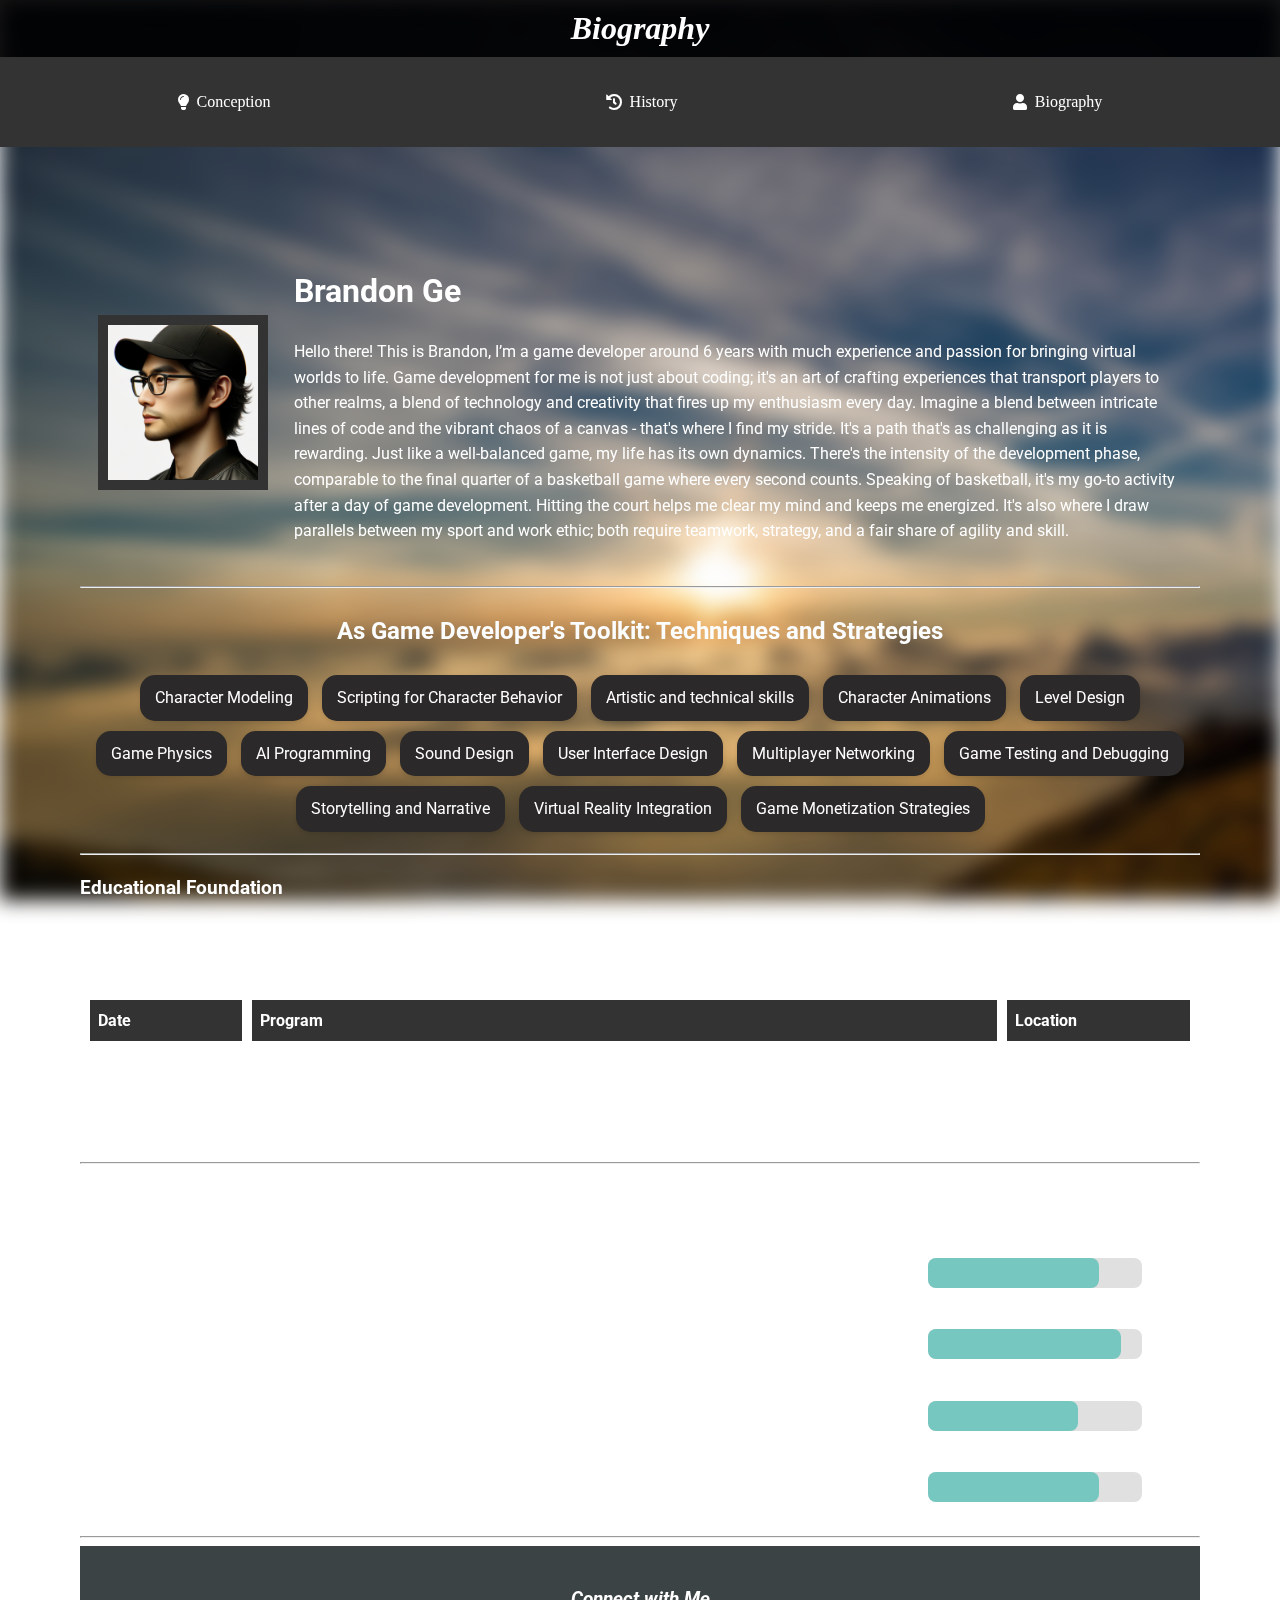
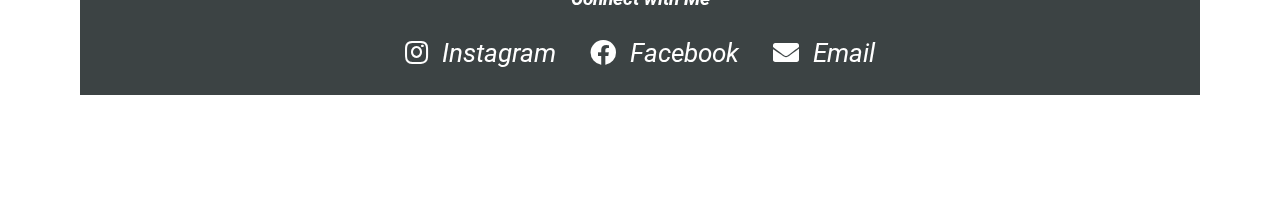
<file: Biography.html>
<!DOCTYPE html>
<html lang="en" dir="ltr">
  <head>
    <link rel="icon" type="image/x-icon" href="ico.png">
    <link rel="stylesheet" href="https://cdnjs.cloudflare.com/ajax/libs/font-awesome/5.15.1/css/all.min.css">
    <link href="https://fonts.googleapis.com/css2?family=Roboto:wght@400;700&display=swap" rel="stylesheet">
    <link rel="stylesheet" href="styless_bio.css">
    <meta charset="utf-8">
    <title>Brandon Ge Personal Site</title>

  </head>

  <body>
    <!-- Reference come from: Content inspired by Boardroom article 'Partnerships are a Good Thing… Perhaps.' at https://boardroom.global/partnerships-are-a-good-thing-perhaps/ -->
    <div class="bg-image"></div>
    <div class="biography-header">
      <h1>Biography</h1>
    </div>

    <nav class="navbar">
      <ul>
          <li><a href="index.html"><i class="fas fa-lightbulb"></i> Conception</a></li>
          <li><a href="History.html"><i class="fas fa-history"></i> History</a></li>
          <li><a href="Biography.html"><i class="fas fa-user"></i> Biography</a></li>
      </ul>
  </nav>
  <div class="main-content">
    
    <table>
      <tr>
        <td><img src="Brandon.PNG" alt="Brandon profile picture" class="profile-picture"></td>
        <td><h1> Brandon Ge</h1> 
        <p>Hello there! This is Brandon, I’m a game developer around 6 years with much experience and passion for bringing virtual worlds to life. Game development for me is not just about coding; it's an art of crafting experiences that transport players to other realms, a blend of technology and creativity that fires up my enthusiasm every day. 
          Imagine a blend between intricate lines of code and the vibrant chaos of a canvas - that's where I find my stride.
          It's a path that's as challenging as it is rewarding. Just like a well-balanced game, my life has its own dynamics. There's the intensity of the development phase, comparable to the final quarter of a basketball game where every second counts. Speaking of basketball, it's my go-to activity after a day of game development. Hitting the court helps me clear my mind and keeps me energized. It's also where I draw parallels between my sport and work ethic;
          both require teamwork, strategy, and a fair share of agility and skill.</p></td>
      </tr>
    </table>
  

    <hr>
    <div class="game-development-section">
    <h3> As Game Developer's Toolkit: Techniques and Strategies</h3>
    <ul>
      <li>Character Modeling </li>
      <li>Scripting for Character Behavior </li>
      <li>Artistic and technical skills  </li>
      <li>Character Animations  </li>
      <li>Level Design</li>
      <li>Game Physics</li>
      <li>AI Programming</li>
      <li>Sound Design</li>
      <li>User Interface Design</li>
      <li>Multiplayer Networking</li>
      <li>Game Testing and Debugging</li>
      <li>Storytelling and Narrative</li>
      <li>Virtual Reality Integration</li>
      <li>Game Monetization Strategies</li>
    </ul>
    </div>
    <hr>

    <h3>Educational Foundation</h3>
    <p> My focus on creating immersive worlds and engaging storylines has been central to the game's success.
      Below are academic background, combined with a lifelong passion for gaming, has been instrumental in shaping my career.</p>
    
      <table>
        <thead>
            <tr>
                <th>Date</th>
                <th>Program</th>
                <th>Location</th>
            </tr>
        </thead>
        <tbody>
            <tr>
                <td>2018-2021</td>
                <td>Bachelor of Computer Game Development at Staffordshire University</td>
                <td>United Kingdom</td>
            </tr>
            <tr>
                <td>2023-Current</td>
                <td>Master of Information Technology at The University of Western Australia</td>
                <td>Perth</td>
            </tr>
        </tbody>
    </table>

    <hr>
    <h3>Skills Proficiency</h3>
    <table>
      <tr>
        <td>Game Engine</td>
        <td class="skill-cell">
          <div class="skill-bar">
            <div class="skill-level" style="width: 80%;"></div> 
          </div>
          <span class="skills">80%</span>
        </td>
      </tr>
      <tr>
        <td>3D Modeling</td>
          <td class="skill-cell">
          <div class="skill-bar">
            <div class="skill-level" style="width: 90%;"></div>
          </div>
          <span class="skills">90%</span>
        </td>
      </tr>
      <tr>
        <td>Visual & Sound Effect</td>
        <td class="skill-cell">
          <div class="skill-bar">
            <div class="skill-level" style="width: 70%;"></div> 
          </div>
          <span class="skills">70%</span>
        </td>
      </tr>
      <tr>
        <td>C++</td>
          <td class="skill-cell">
          <div class="skill-bar">
            <div class="skill-level" style="width: 80%;"></div> 
          </div>
          <span class="skills">80%</span>
        </td>
      </tr>
    </table>
    <hr>

    <div class="connect-with-me">
      <h3>Connect with Me</h3>
      <a href="https://instagram.com/tersorbeau" target="_blank"><i class="fab fa-instagram"></i> Instagram</a>
      <a href="https://facebook.com/TersorGee" target="_blank"><i class="fab fa-facebook"></i> Facebook</a>
      <a href="mailto:tersorbeauge@gmail.com"><i class="fas fa-envelope"></i> Email</a>
  </div>
  </div>

<footer class="site-footer">
  <p>© 2024 Brandon Ge. All rights reserved.</p>
</footer>
<script src="scripts_bio.js"></script> 

  </body>
</html>
</file>
<file: styless_bio.css>
body{
    margin: 0;
    padding: 0;
    color: #fff;
  }
.main-content {
  font-family: 'Roboto', sans-serif; 
  padding: 80px; 
  font-size: 1em; 
  line-height: 1.6;
}this
.site-footer {
    width: 100%;
    background-color: #333;
    color: white;
    text-align: center;
    padding: 10px 0;
    position: fixed; 
    bottom: 0; 
    left: 0;
    font-style: normal;
}

.site-footer p {
margin: 0; /* Removes default margin */
padding: 10px; 
}

@keyframes shake {
  0%, 100% { transform: translateX(0); }
  25% { transform: translateX(-5px); }
  75% { transform: translateX(5px); }
}

table {
  width: 100%; /* Makes the table expand to the full width of its container */
  border-collapse: separate;
  border-spacing: 10px;
  
}

th, td {
  padding: 8px; 
  text-align: left; 
  
}

.skill-cell {
  display: flex;
  align-items: center;
  justify-content: space-between;
}

.skills {
  text-align: right; 
  padding-top: 10px; 
  padding-bottom: 10px; 
  color: white; 
  flex-shrink: 0;
}

.skill-bar {
  width: 100%;
  background-color: #e0e0e0;
  border-radius: 8px;
  flex-grow: 1; 
  margin-right: 10px;
}

.skill-level {
  height: 30px;
  background-color: #76c7c0;
  border-radius: 8px;
}

th {
  background-color: #333; 
  color: white; 
  font-weight: bold; 
}
tr:hover {
  background-color: #000000; 
}
.custom-table {
    border-collapse: separate;
    border-spacing: 10px; 
    width: 100%; 
}

.custom-table td,
.custom-table th {
    padding: 8px;
}

.connect-with-me {
  text-align: center;
  padding: 20px;
  background-color: #3c4344; 
  font-style: italic;
  z-index: 10; 
}

.connect-with-me a {
    display: inline-block;
    margin: 0 15px;
    color: #ffffff;
    text-decoration: none;
    font-size: 26px; 
    transition: transform 0.3s ease-in-out;
  }

.connect-with-me a:hover {
  transform: scale(1.2);
    color: #777;
  }

.connect-with-me i {
  margin-right: 8px; 
}

.profile-picture {
  width: 150px; 
  height: auto; 
  border: 10px solid #333; 
  display: block;
}
.profile-picture:hover {
  animation: shake 0.5s;
  animation-iteration-count: infinite; 
}

.bg-image {
  background-image: url('mountains.jpg');
  position: fixed;  /* Fixed position to cover the entire viewport */
  width: 100vw;
  height: 100vh;
  top: 0;
  left: 0;
  filter: blur(50px);
  -webkit-filter: blur(10px);
  z-index: -1; 
}

.biography-header {
  text-align: center;
  position: relative;
  background-color: #000000e7;
  padding: 10px 0;
  width: 100%;
}

.biography-header h1 {
  color: rgb(255, 255, 255);
  display: inline-block;
  margin: 0;
  padding: 0 30px;
  font-style: italic;
  
}
.navbar {
  display: flex;
  justify-content: space-around;
  background-color: #333;
  padding: 10px;
}

.navbar ul {
  list-style-type: none;
  display: flex;
  width: 100%;
  justify-content: space-around;
  align-items: center;
  padding: 0;
}

.navbar ul li a {
  color: white;
  text-decoration: none;
  display: flex;
  align-items: center;
  padding: 10px; /* Add padding for better click area */
  border-radius: 5px; 
  transition: background-color 0.3s;
}

.navbar ul li a i {
  margin-right: 8px; 
}
.navbar ul li a:hover {
  background-color: #7ceeb5; 
}

.navbar ul li a.active {
  background-color: #555; 
}
/* Responsive adjustments */
@media (max-width: 600px) {
  .navbar ul li a {
    flex-direction: column; 
  }

  .navbar ul li a i {
    margin-right: 0;
    margin-bottom: 4px; /* Adjust spacing for vertical layout */
  }
}

.game-development-section h3 {
    text-align: center;
    color: #fbfdff; 
    margin-bottom: 20px; 
    font-size: 1.5em; 
}

.game-development-section ul {
    list-style: none;
    padding: 0;
    text-align: center;
  }

.game-development-section li {
    display: inline-block; 
    background-color: #2b2929; 
    margin: 5px;
    padding: 10px 15px;
    border-radius: 15px; 
    box-shadow: 0 2px 4px rgba(0, 0, 0, 0.1); 
    transition: transform 0.3s ease, background-color 0.3s ease; 
}


.game-development-section li:hover {
    transform: translateY(-5px); /* Lifts the item on hover */
    background-color: #e0e0e0; 
}
</file>
